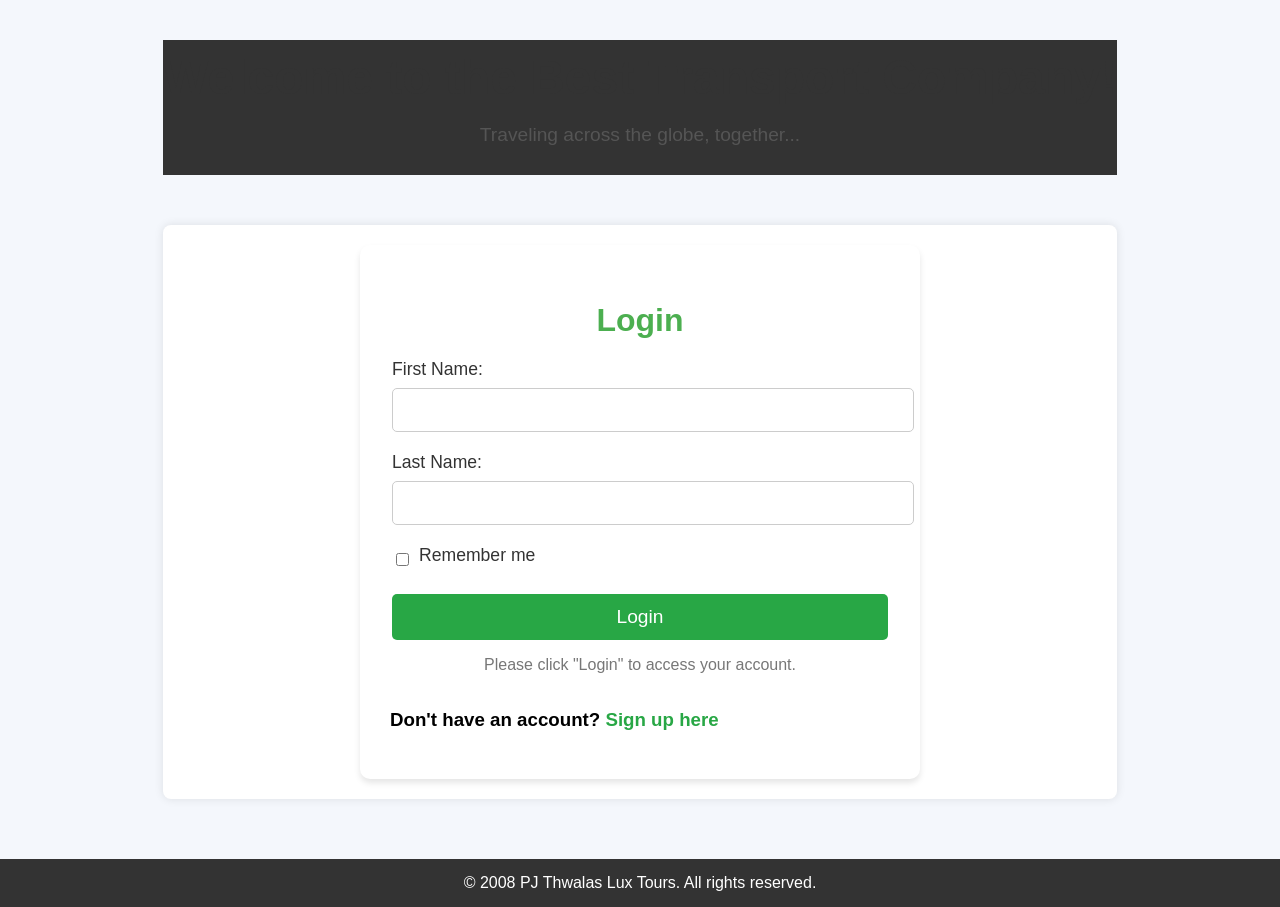
<file: index.html>
<!DOCTYPE html>
<html lang="en">

<head>
    <meta charset="utf-8">
    <meta name="viewport" content="width=device-width, initial-scale=1.0">
    <link rel="stylesheet" type="text/css" href="styles.css">
    <title>PJ THWALAS - Login</title>
    <style>
        /* Basic Styles */
        body {
            font-family: 'Arial', sans-serif;
            background-color: #f4f7fc;
            margin: 0;
            padding: 0;
            box-sizing: border-box;
            display: flex;
            flex-direction: column;
            min-height: 100vh; /* Ensure full height */
        }

        .container {
            flex: 1; /* Ensures content grows and takes available space */
            max-width: 1200px;
            margin: 0 auto;
            padding: 40px;
        }

        header {
            text-align: center;
            margin-bottom: 50px;
        }

        header h1 {
            color: #333;
            font-size: 3em;
            margin: 0;
        }

        header p {
            color: #555;
            font-size: 1.2em;
        }

        /* Login Form */
        .login-form {
            background-color: #ffffff;
            border-radius: 10px;
            padding: 30px;
            box-shadow: 0 4px 6px rgba(0, 0, 0, 0.1);
            max-width: 500px;
            margin: 0 auto;
        }

        .login-form h2 {
            text-align: center;
            font-size: 2em;
            margin-bottom: 20px;
            color: #4CAF50;
        }

        fieldset {
            border: none;
            padding: 0;
        }

        .login-form label {
            display: block;
            font-size: 1.1em;
            color: #333;
            margin-bottom: 8px;
        }

        .login-form input[type="text"],
        .login-form input[type="password"] {
            width: 100%;
            padding: 12px;
            margin-bottom: 20px;
            border: 1px solid #ccc;
            border-radius: 5px;
            font-size: 1em;
        }

        .login-form .checkbox-container {
            display: flex;
            align-items: center;
            margin-bottom: 20px;
        }

        .login-form .checkbox-container input {
            margin-right: 10px;
        }

        .login-form button {
            width: 100%;
            padding: 12px;
            background-color: #28a745;
            color: white;
            border: none;
            border-radius: 5px;
            font-size: 1.2em;
            cursor: pointer;
            transition: background-color 0.3s ease;
        }

        .login-form button:hover {
            background-color: #218838;
        }

        .login-form .info-text {
            text-align: center;
            font-size: 1em;
            color: #777;
        }

        .login-form a {
            color: #28a745;
            text-decoration: none;
        }

        /* Animation for Form */
        @keyframes fadeIn {
            0% {
                opacity: 0;
                transform: translateY(-20px);
            }

            100% {
                opacity: 1;
                transform: translateY(0);
            }
        }

        .login-form {
            animation: fadeIn 0.5s ease-out;
        }

        /* Sticky Footer */
        footer {
            background-color: #333;
            color: white;
            padding: 15px 0;
            text-align: center;
            margin-top: auto; /* Push the footer to the bottom */
        }

        footer p {
            margin: 0;
            font-size: 1em;
        }
    </style>

    <script>
        // Enhanced Login Function with Validation
        function handleLogin(event) {
            event.preventDefault(); // Prevents the form from submitting the traditional way

            var fname = document.getElementById('fname').value.trim();
            var lname = document.getElementById('lname').value.trim();

            // Example validation with regex for name format
            var namePattern = /^[A-Za-z]+$/;

            if (!fname || !lname) {
                alert('Please fill out both fields.');
            } else if (!namePattern.test(fname) || !namePattern.test(lname)) {
                alert('Please enter valid names (letters only).');
            } else {
                // Store user data in localStorage for future use
                localStorage.setItem('FirstName', fname);
                localStorage.setItem('LastName', lname);

                // Redirect to the buses page
                window.location.href = 'Buses.html'; // Replace with actual path to your buses page
            }
        }
    </script>
</head>

<body>
    <div class="container">
        <header>
            <h1>Welcome to the Best Transport Company!</h1>
            <p>Traveling across the globe, together...</p>
        </header>

        <main>
            <section class="login-form">
                <h2>Login</h2>
                <form onsubmit="handleLogin(event)">
                    <fieldset>
                        <label for="fname">First Name:</label>
                        <input type="text" id="fname" name="fname" required>

                        <label for="lname">Last Name:</label>
                        <input type="text" id="lname" name="lname" required>

                        <div class="checkbox-container">
                            <input type="checkbox" id="remember" name="remember">
                            <label for="remember">Remember me</label>
                        </div>

                        <button type="submit">Login</button>
                        <p class="info-text">Please click "Login" to access your account.</p>
                    </fieldset>
                </form>

                <h3>Don't have an account? <a href="signup.html">Sign up here</a></h3>
            </section>
        </main>
    </div>

    <footer>
        <p>&copy; 2008 PJ Thwalas Lux Tours. All rights reserved.</p>
    </footer>
</body>

</html>
</file>
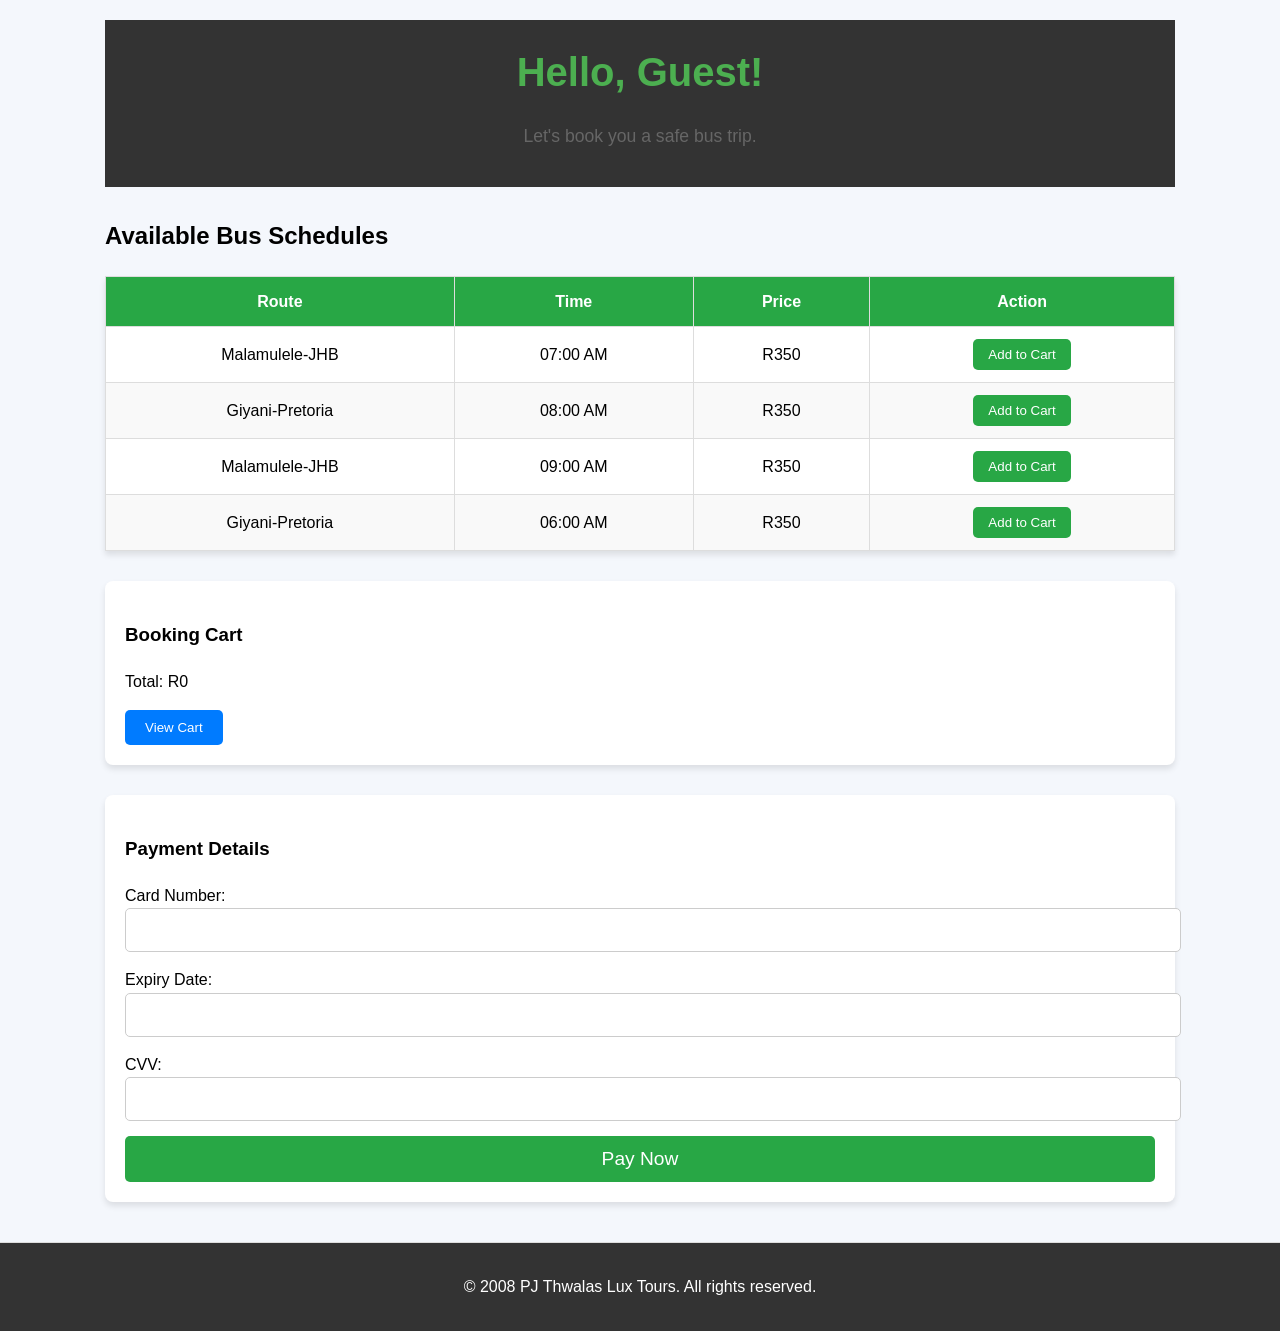
<file: Buses.html>
<!DOCTYPE html>
<html lang="en">
<head>
    <meta charset="utf-8">
    <meta name="viewport" content="width=device-width, initial-scale=1.0">
    <link rel="stylesheet" type="text/css" href="css.css">
    <title>Available Buses</title>
    <style>
        /* General Styles */
        body {
            font-family: 'Arial', sans-serif;
            background-color: #f4f7fc;
            margin: 0;
            padding: 0;
            display: flex;
            flex-direction: column;
            height: 100vh;
        }

        .container {
            flex: 1;
            padding: 20px;
            max-width: 1200px;
            margin: 0 auto;
        }

        header {
            text-align: center;
            margin-bottom: 30px;
            color: #333;
        }

        header h1 {
            font-size: 2.5rem;
            color: #4CAF50;
        }

        header p {
            color: #666;
            font-size: 1.1rem;
        }

        /* Bus Schedule Table */
        .bus-schedule-table {
            width: 100%;
            margin-top: 20px;
            border-collapse: collapse;
            background-color: #ffffff;
            box-shadow: 0 4px 6px rgba(0, 0, 0, 0.1);
        }

        .bus-schedule-table th, .bus-schedule-table td {
            padding: 12px 20px;
            text-align: center;
            border: 1px solid #ddd;
        }

        .bus-schedule-table th {
            background-color: #28a745;
            color: white;
        }

        .bus-schedule-table tr:nth-child(even) {
            background-color: #f9f9f9;
        }

        .bus-schedule-table td button {
            background-color: #28a745;
            color: white;
            padding: 8px 15px;
            border: none;
            cursor: pointer;
            border-radius: 5px;
            transition: background-color 0.3s ease;
        }

        .bus-schedule-table td button:hover {
            background-color: #218838;
        }

        /* Cart Summary and Payment Forms */
        .cart-summary, .payment-form {
            background-color: #ffffff;
            padding: 20px;
            border-radius: 8px;
            margin-top: 30px;
            box-shadow: 0 4px 6px rgba(0, 0, 0, 0.1);
        }

        .cart-summary ul {
            list-style-type: none;
            padding: 0;
        }

        .cart-summary li {
            margin-bottom: 10px;
            font-size: 1.1rem;
        }

        .cart-summary button {
            background-color: #007bff;
            color: white;
            padding: 10px 20px;
            border: none;
            border-radius: 5px;
            cursor: pointer;
            transition: background-color 0.3s ease;
        }

        .cart-summary button:hover {
            background-color: #0056b3;
        }

        .payment-form input {
            width: 100%;
            padding: 12px;
            margin-bottom: 15px;
            border: 1px solid #ccc;
            border-radius: 5px;
            font-size: 1rem;
        }

        .payment-form button {
            width: 100%;
            background-color: #28a745;
            color: white;
            padding: 12px;
            border: none;
            border-radius: 5px;
            font-size: 1.2rem;
            cursor: pointer;
            transition: background-color 0.3s ease;
        }

        .payment-form button:hover {
            background-color: #218838;
        }

        /* Cart Popup Styling */
        .cart-popup {
            display: none;
            position: fixed;
            top: 0;
            left: 0;
            width: 100%;
            height: 100%;
            background: rgba(0, 0, 0, 0.5);
            justify-content: center;
            align-items: center;
            z-index: 1000;
            transition: opacity 0.3s ease;
        }

        .cart-popup-content {
            background: #fff;
            padding: 20px;
            border-radius: 10px;
            width: 80%;
            max-width: 500px;
            text-align: center;
            box-shadow: 0 4px 6px rgba(0, 0, 0, 0.2);
        }

        .cart-popup ul {
            list-style-type: none;
            padding: 0;
        }

        .cart-popup li {
            margin: 10px 0;
            font-size: 1rem;
        }

        .close-btn {
            background-color: red;
            color: white;
            border: none;
            padding: 10px 20px;
            cursor: pointer;
            border-radius: 5px;
            font-size: 1rem;
        }

        /* Footer Styling */
        footer {
            background-color: #333;
            color: white;
            text-align: center;
            padding: 15px;
            font-size: 1rem;
        }
    </style>
</head>
<body>
    <div class="container">
        <header>
            <h1>Hello, <span id="user-name">User</span>!</h1>
            <p>Let's book you a safe bus trip.</p>
        </header>

        <!-- Bus Schedule Table -->
        <section id="bus-schedule">
            <h2>Available Bus Schedules</h2>
            <table class="bus-schedule-table">
                <thead>
                    <tr>
                        <th>Route</th>
                        <th>Time</th>
                        <th>Price</th>
                        <th>Action</th>
                    </tr>
                </thead>
                <tbody>
                    <!-- Bus data will be injected here by JavaScript -->
                </tbody>
            </table>
        </section>

        <section class="cart-summary" id="cart-summary">
            <h3>Booking Cart</h3>
            <ul id="cart-items"></ul>
            <p id="total-price">Total: R0</p>
            <button id="view-cart">View Cart</button>
        </section>

        <section class="payment-form" id="payment-form">
            <h3>Payment Details</h3>
            <form id="payment-form-content">
                <label for="card-number">Card Number:</label>
                <input type="text" id="card-number" name="card-number" required>

                <label for="expiry-date">Expiry Date:</label>
                <input type="text" id="expiry-date" name="expiry-date" required>

                <label for="cvv">CVV:</label>
                <input type="text" id="cvv" name="cvv" required>

                <button type="submit">Pay Now</button>
            </form>
        </section>
    </div>

    <footer>
        <p>&copy; 2008 PJ Thwalas Lux Tours. All rights reserved.</p>
    </footer>

    <!-- Cart Popup -->
    <div class="cart-popup" id="cart-popup">
        <div class="cart-popup-content">
            <h3>Your Cart</h3>
            <ul id="cart-popup-items"></ul>
            <p id="cart-total-price">Total: R0</p>
            <button class="close-btn" id="close-cart-popup">Close</button>
        </div>
    </div>

    <script>
        document.addEventListener("DOMContentLoaded", function() {
            // Retrieve the user’s first name from localStorage (or session/cookies)
            const userName = localStorage.getItem('FirstName') || 'Guest';
            document.getElementById("user-name").textContent = userName;

            // Sample bus data with a fixed price
            const buses = [
                { route: "Malamulele-JHB", time: "07:00 AM", price: 350 },
                { route: "Giyani-Pretoria", time: "08:00 AM", price: 350 },
                { route: "Malamulele-JHB", time: "09:00 AM", price: 350 },
                { route: "Giyani-Pretoria", time: "06:00 AM", price: 350 }
            ];

            const busSection = document.getElementById("bus-schedule").getElementsByTagName("tbody")[0];
            const cartItems = document.getElementById("cart-items");
            const totalPriceElem = document.getElementById("total-price");
            const cartPopup = document.getElementById("cart-popup");
            const cartPopupItems = document.getElementById("cart-popup-items");
            const cartTotalPriceElem = document.getElementById("cart-total-price");

            let total = 0;
            let selectedBuses = [];

            function updateCart() {
                cartItems.innerHTML = '';
                cartPopupItems.innerHTML = '';
                total = 0;
                selectedBuses.forEach(bus => {
                    const listItem = document.createElement("li");
                    listItem.textContent = `${bus.route} - ${bus.time} - R${bus.price}`;
                    cartItems.appendChild(listItem);

                    const popupListItem = document.createElement("li");
                    popupListItem.textContent = `${bus.route} - ${bus.time} - R${bus.price}`;
                    cartPopupItems.appendChild(popupListItem);

                    total += bus.price;
                });
                totalPriceElem.textContent = `Total: R${total}`;
                cartTotalPriceElem.textContent = `Total: R${total}`;
            }

            function addBusToCart(index) {
                const bus = buses[index];
                // Check if the bus is already in the cart
                if (!selectedBuses.some(b => b.route === bus.route && b.time === bus.time)) {
                    selectedBuses.push(bus);
                    updateCart();
                }
            }

            buses.forEach((bus, index) => {
                const row = document.createElement("tr");
                row.innerHTML = `
                    <td>${bus.route}</td>
                    <td>${bus.time}</td>
                    <td>R${bus.price}</td>
                    <td><button onclick="addBusToCart(${index})">Add to Cart</button></td>
                `;
                busSection.appendChild(row);
            });

            // Show cart popup
            document.getElementById("view-cart").addEventListener('click', function() {
                cartPopup.style.display = 'flex';
            });

            // Close cart popup
            document.getElementById("close-cart-popup").addEventListener('click', function() {
                cartPopup.style.display = 'none';
            });
        });
    </script>
</body>
</html>
</file>
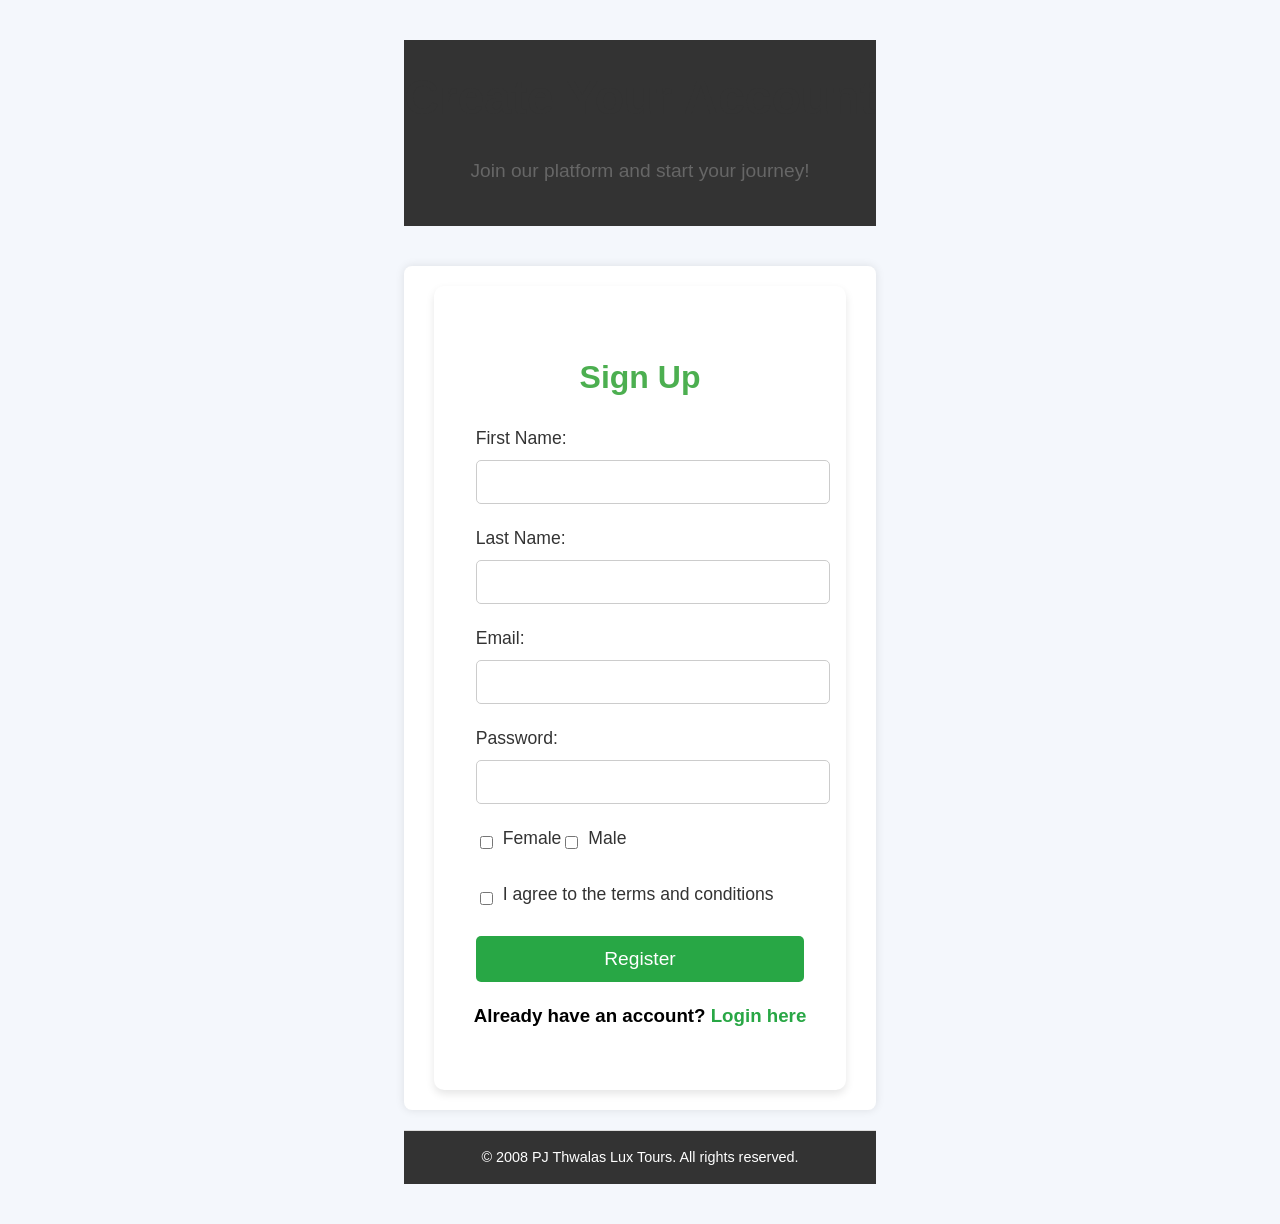
<file: signup.html>
<!DOCTYPE html>
<html lang="en">

<head>
    <meta charset="utf-8">
    <meta name="viewport" content="width=device-width, initial-scale=1.0">
    <link rel="stylesheet" type="text/css" href="css.css">
    <title>Sign Up</title>
    <style>
        /* Basic Styles */
        body {
            font-family: 'Arial', sans-serif;
            background-color: #f4f7fc;
            margin: 0;
            padding: 0;
            box-sizing: border-box;
            display: flex;
            flex-direction: column;
            min-height: 100vh;
        }

        .container {
            flex: 1;
            max-width: 1200px;
            margin: 0 auto;
            padding: 40px;
        }

        header {
            text-align: center;
            margin-bottom: 40px;
        }

        header h1 {
            color: #333;
            font-size: 3em;
            margin: 0;
        }

        /* Sign Up Form */
        .signup-form {
            background-color: #ffffff;
            border-radius: 10px;
            padding: 40px;
            box-shadow: 0 4px 8px rgba(0, 0, 0, 0.1);
            max-width: 600px;
            margin: 0 auto;
            animation: fadeIn 0.5s ease-out;
        }

        .signup-form h2 {
            text-align: center;
            font-size: 2em;
            margin-bottom: 20px;
            color: #4CAF50;
        }

        fieldset {
            border: none;
            padding: 0;
        }

        .signup-form label {
            display: block;
            font-size: 1.1em;
            color: #333;
            margin-bottom: 8px;
        }

        .signup-form input[type="text"],
        .signup-form input[type="email"],
        .signup-form input[type="password"] {
            width: 100%;
            padding: 12px;
            margin-bottom: 20px;
            border: 1px solid #ccc;
            border-radius: 5px;
            font-size: 1em;
            transition: border-color 0.3s;
        }

        .signup-form input[type="text"]:focus,
        .signup-form input[type="email"]:focus,
        .signup-form input[type="password"]:focus {
            border-color: #28a745;
            outline: none;
        }

        .signup-form .checkbox-container {
            display: flex;
            align-items: center;
            margin-bottom: 20px;
        }

        .signup-form .checkbox-container input {
            margin-right: 10px;
        }

        .signup-form button {
            width: 100%;
            padding: 12px;
            background-color: #28a745;
            color: white;
            border: none;
            border-radius: 5px;
            font-size: 1.2em;
            cursor: pointer;
            transition: background-color 0.3s ease;
        }

        .signup-form button:hover {
            background-color: #218838;
        }

        .signup-form .info-text {
            text-align: center;
            font-size: 1em;
            color: #777;
        }

        .signup-form a {
            color: #28a745;
            text-decoration: none;
        }

        .signup-form a:hover {
            text-decoration: underline;
        }

        /* Animation */
        @keyframes fadeIn {
            0% {
                opacity: 0;
                transform: translateY(-20px);
            }
            100% {
                opacity: 1;
                transform: translateY(0);
            }
        }

        /* Footer */
        footer {
            background-color: #333;
            color: white;
            padding: 15px 0;
            text-align: center;
            margin-top: auto;
        }

        footer p {
            margin: 0;
            font-size: 1em;
        }

        /* Responsive Design */
        @media (max-width: 768px) {
            .signup-form {
                padding: 20px;
                max-width: 100%;
            }
        }
    </style>
</head>

<body>
    <div class="container">
        <header>
            <h1>Create Your Account</h1>
            <p>Join our platform and start your journey!</p>
        </header>

        <main>
            <section class="signup-form">
                <h2>Sign Up</h2>
                <form id="signup-form" onsubmit="handleSignup(event)">
                    <fieldset>
                        <label for="fname">First Name:</label>
                        <input type="text" id="fname" name="fname" required>

                        <label for="lname">Last Name:</label>
                        <input type="text" id="lname" name="lname" required>

                        <label for="email">Email:</label>
                        <input type="email" id="email" name="email" required>

                        <label for="password">Password:</label>
                        <input type="password" id="password" name="password" required>

                        <div class="checkbox-container">
                            <input type="checkbox" id="female" name="gender" value="Female">
                            <label for="female">Female</label>

                            <input type="checkbox" id="male" name="gender" value="Male">
                            <label for="male">Male</label>
                        </div>

                        <div class="checkbox-container">
                            <input type="checkbox" id="terms" name="terms" required>
                            <label for="terms">I agree to the terms and conditions</label>
                        </div>

                        <button type="submit">Register</button>
                    </fieldset>
                </form>

                <h3>Already have an account? <a href="index.html">Login here</a></h3>
            </section>
        </main>

        <footer>
            <p>&copy; 2008 PJ Thwalas Lux Tours. All rights reserved.</p>
        </footer>
    </div>

    <script>
        function handleSignup(event) {
            event.preventDefault(); // Prevents the form from submitting the traditional way

            const fname = document.getElementById('fname').value.trim();
            const lname = document.getElementById('lname').value.trim();
            const email = document.getElementById('email').value.trim();
            const password = document.getElementById('password').value.trim();
            const gender = document.querySelector('input[name="gender"]:checked');
            const terms = document.getElementById('terms').checked;

            // Validate the form data
            if (!fname || !lname || !email || !password || !gender || !terms) {
                alert('Please fill in all fields and agree to the terms and conditions.');
                return;
            }

            // Example: Store user data in localStorage (for demonstration)
            localStorage.setItem('FirstName', fname);
            localStorage.setItem('LastName', lname);
            localStorage.setItem('Email', email);

            // Redirect after successful registration
            window.location.href = 'Buses.html'; // Replace with your actual target URL
        }
    </script>
</body>

</html>
</file>
<file: styles.css>
body {
    background-color: peachpuff;
    margin: 20px;
    padding: 0;
}

container {
    width: 80%; 
    margin: auto;
    overflow: hidden;
}


header {
    background: #333;
    color: #fff;
    padding: 10px 0;
    text-align: center;
}

header h1 {
    margin: 0;
    font-size: 2.5em;
}

header p {
    font-size: 1.2em;
}


main {
    padding: 20px;
    background: #fff;
    border-radius: 8px;
    box-shadow: 0 0 10px rgba(0, 0, 0, 0.1);
    margin: 20px 0;
}


login-form {
    background-color: pink; 
    padding: 20px;
    border-radius: 8px;
}

login-form h2 {
    font-size: 2em;
    margin-bottom: 20px;
}

login-form form {
    display: flex;
    flex-direction: column;
}

login-form label {
    margin: 10px 0 5px;
}

login-form input[type="text"] {
    padding: 10px;
    border: 1px solid #ccc;
    border-radius: 4px;
}

login-form .checkbox-container {
    display: flex;
    align-items: center;
}

login-form input[type="checkbox"] {
    margin-right: 10px;
}

login-form button {
    padding: 10px;
    background-color: #333;
    color: #fff; /* Corrected to white */
    border: none;
    border-radius: 4px;
    cursor: pointer;
    font-size: 1em;
}

login-form button:hover {
    background-color: #555; 
}

info-text {
    margin-top: 10px;
    font-size: 0.9em;
}

login-form a {
    color: #333;
    text-decoration: none;
}

login-form a:hover {
    text-decoration: underline;
}


footer {
    text-align: center;
    padding: 10px;
    background: #333;
    color: #fff;
    margin-top: 20px; 
}
</file>
<file: css.css>
body {
    font-family: Arial, sans-serif;
    line-height: 1.6;
    margin: 0;
    padding: 0;
    background-color: peachpuff;
}

container {
    width: 80%;
    margin: auto;
    overflow: hidden;
}


header {
    background: #333;
    color: #fff;
    padding: 20px 0;
    text-align: center;
}

header h1 {
    margin: 0;
    font-size: 2.5em;
}


main {
    padding: 20px;
    background: #fff;
    border-radius: 8px;
    box-shadow: 0 0 10px rgba(0, 0, 0, 0.1);
    margin: 20px 0;
}

signup-form h2 {
    font-size: 2em;
    margin-bottom: 20px;
}

signup-form form {
    display: flex;
    flex-direction: column;
}

signup-form label {
    margin: 10px 0 5px;
}

signup-form input[type="text"],
signup-form input[type="email"] {
    padding: 10px;
    border: 1px solid #ccc;
    border-radius: 4px;
}

signup-form .gender-options {
    display: flex;
    align-items: center;
    margin: 10px 0;
}

signup-form input[type="checkbox"] {
    margin-right: 10px;
}

signup-form button {
    padding: 10px;
    background-color: #333;
    color: #fff;
    border: none;
    border-radius: 4px;
    cursor: pointer;
    font-size: 1em;
    margin-top: 10px;
}

signup-form button:hover {
    background-color: #555;
}

signup-form a {
    color: #333;
    text-decoration: none;
}

signup-form a:hover {
    text-decoration: underline;
}

footer {
    text-align: center;
    padding: 10px;
    background: #333;
    color: #fff;
    margin-top: 20px;
}


header p {
    font-size: 1.2em;
    color: #666;
}

main {
    display: flex;
    justify-content: space-between;
    gap: 20px;
}

bus-availability {
    flex: 2;
}

bus-info {
    border: 1px solid #ddd;
    border-radius: 8px;
    padding: 15px;
    margin-bottom: 20px;
    background: #f9f9f9;
}

bus-info h3 {
    margin-bottom: 10px;
    color: #333;
}

bus-info p {
    margin-bottom: 5px;
    color: #666;
}

bus-info button {
    padding: 10px 15px;
    border: none;
    border-radius: 5px;
    background-color: #28a745;
    color: #fff;
    cursor: pointer;
    font-size: 1em;
}

bus-info button:hover {
    background-color: #218838;
}

cart-summary {
    flex: 1;
    border: 1px solid #ddd;
    border-radius: 8px;
    padding: 15px;
    background: #f9f9f9;
}

cart-summary h3 {
    margin-bottom: 10px;
    color: #333;
}

cart-summary ul {
    list-style: none;
    margin-bottom: 10px;
}

cart-summary ul li {
    margin-bottom: 5px;
}

total-price {
    font-size: 1.2em;
    margin-bottom: 10px;
}

proceed-to-payment {
    padding: 10px 15px;
    border: none;
    border-radius: 5px;
    background-color: #007bff;
    color: #fff;
    cursor: pointer;
    font-size: 1em;
}

proceed-to-payment:hover {
    background-color: #0056b3;
}

payment-form {
    display: none;
    border: 1px solid #ddd;
    border-radius: 8px;
    padding: 15px;
    background: #f9f9f9;
    margin-top: 20px;
}

payment-form h3 {
    margin-bottom: 15px;
    color: #333;
}

payment-form label {
    display: block;
    margin-bottom: 5px;
}

payment-form input[type="text"] {
    width: 100%;
    padding: 8px;
    margin-bottom: 10px;
    border: 1px solid #ddd;
    border-radius: 5px;
}

payment-form button {
    padding: 10px 15px;
    border: none;
    border-radius: 5px;
    background-color: #28a745;
    color: #fff;
    cursor: pointer;
    font-size: 1em;
}

payment-form button:hover {
    background-color: #218838;
}

footer {
    text-align: center;
    margin-top: 20px;
    padding: 10px;
    background: #f4f4f4;
    border-top: 1px solid #ddd;
    font-size: 0.9em;
    color: #666;
}
</file>
